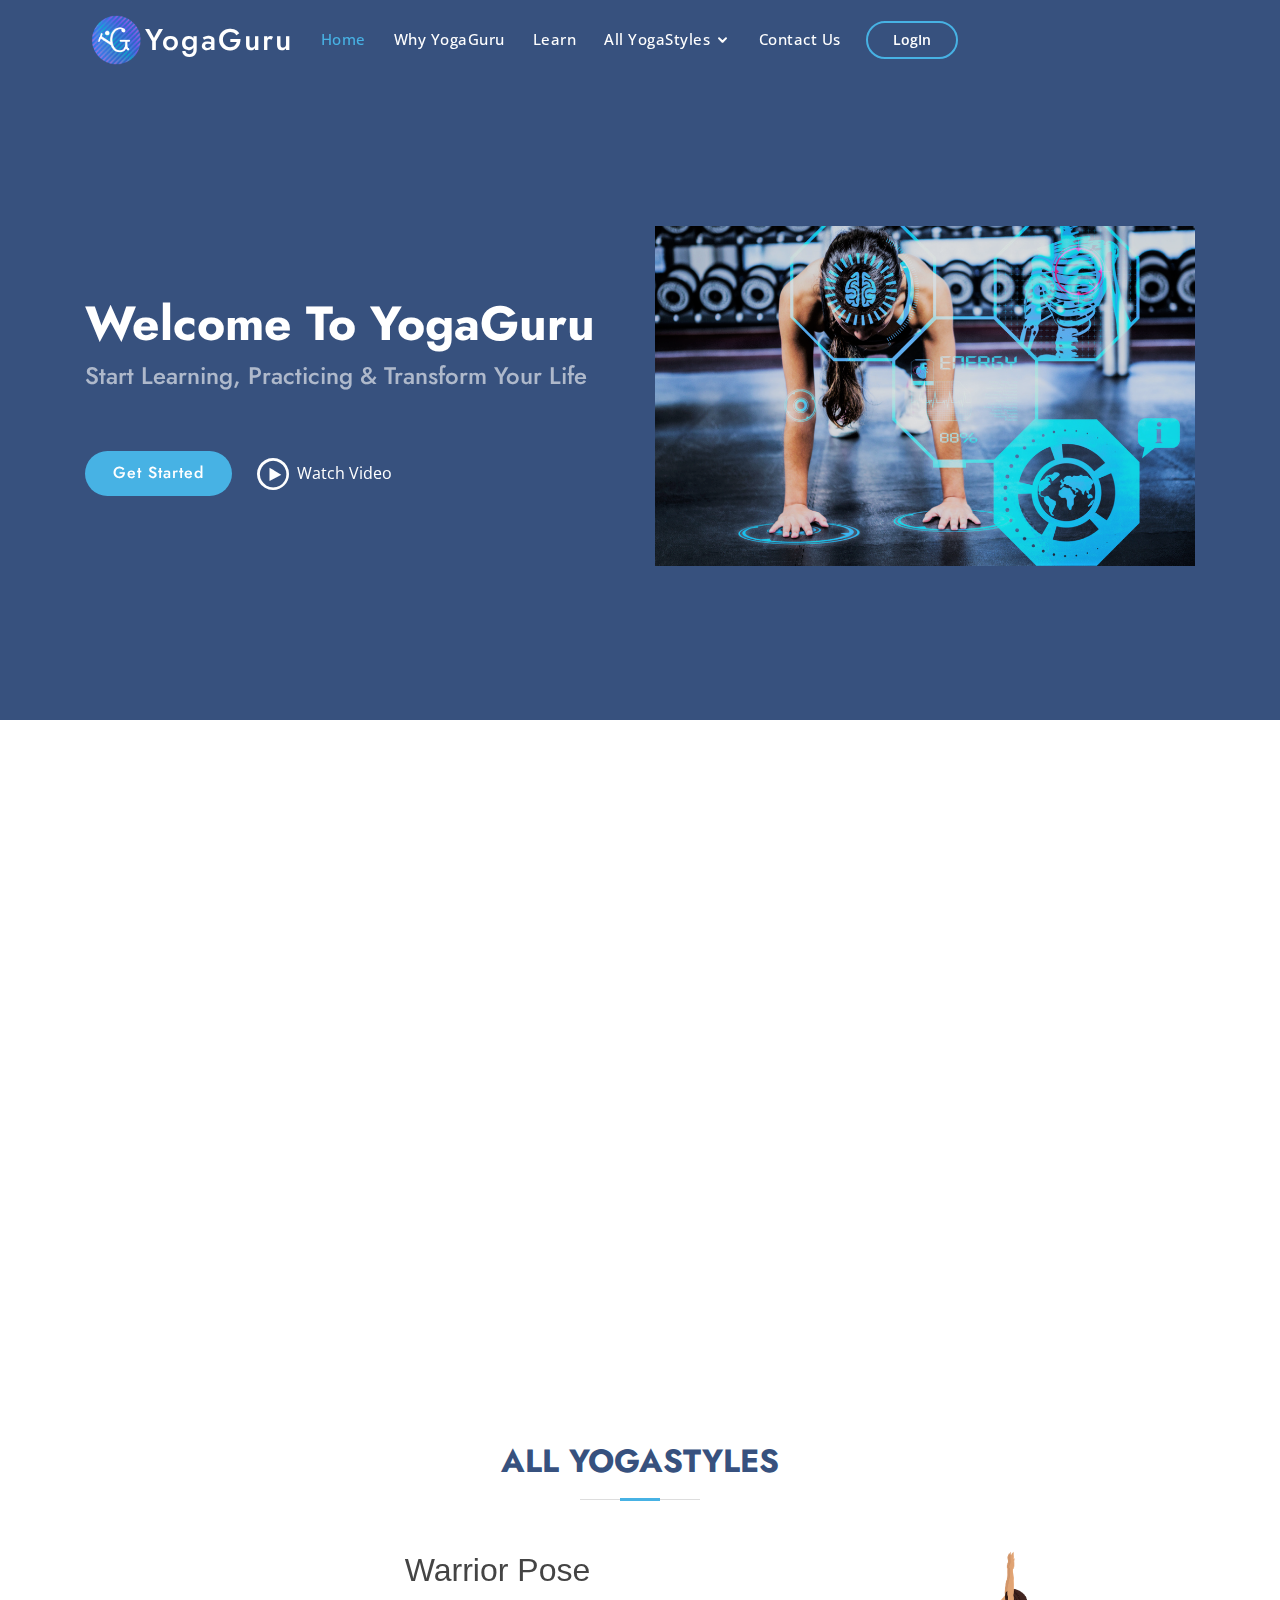
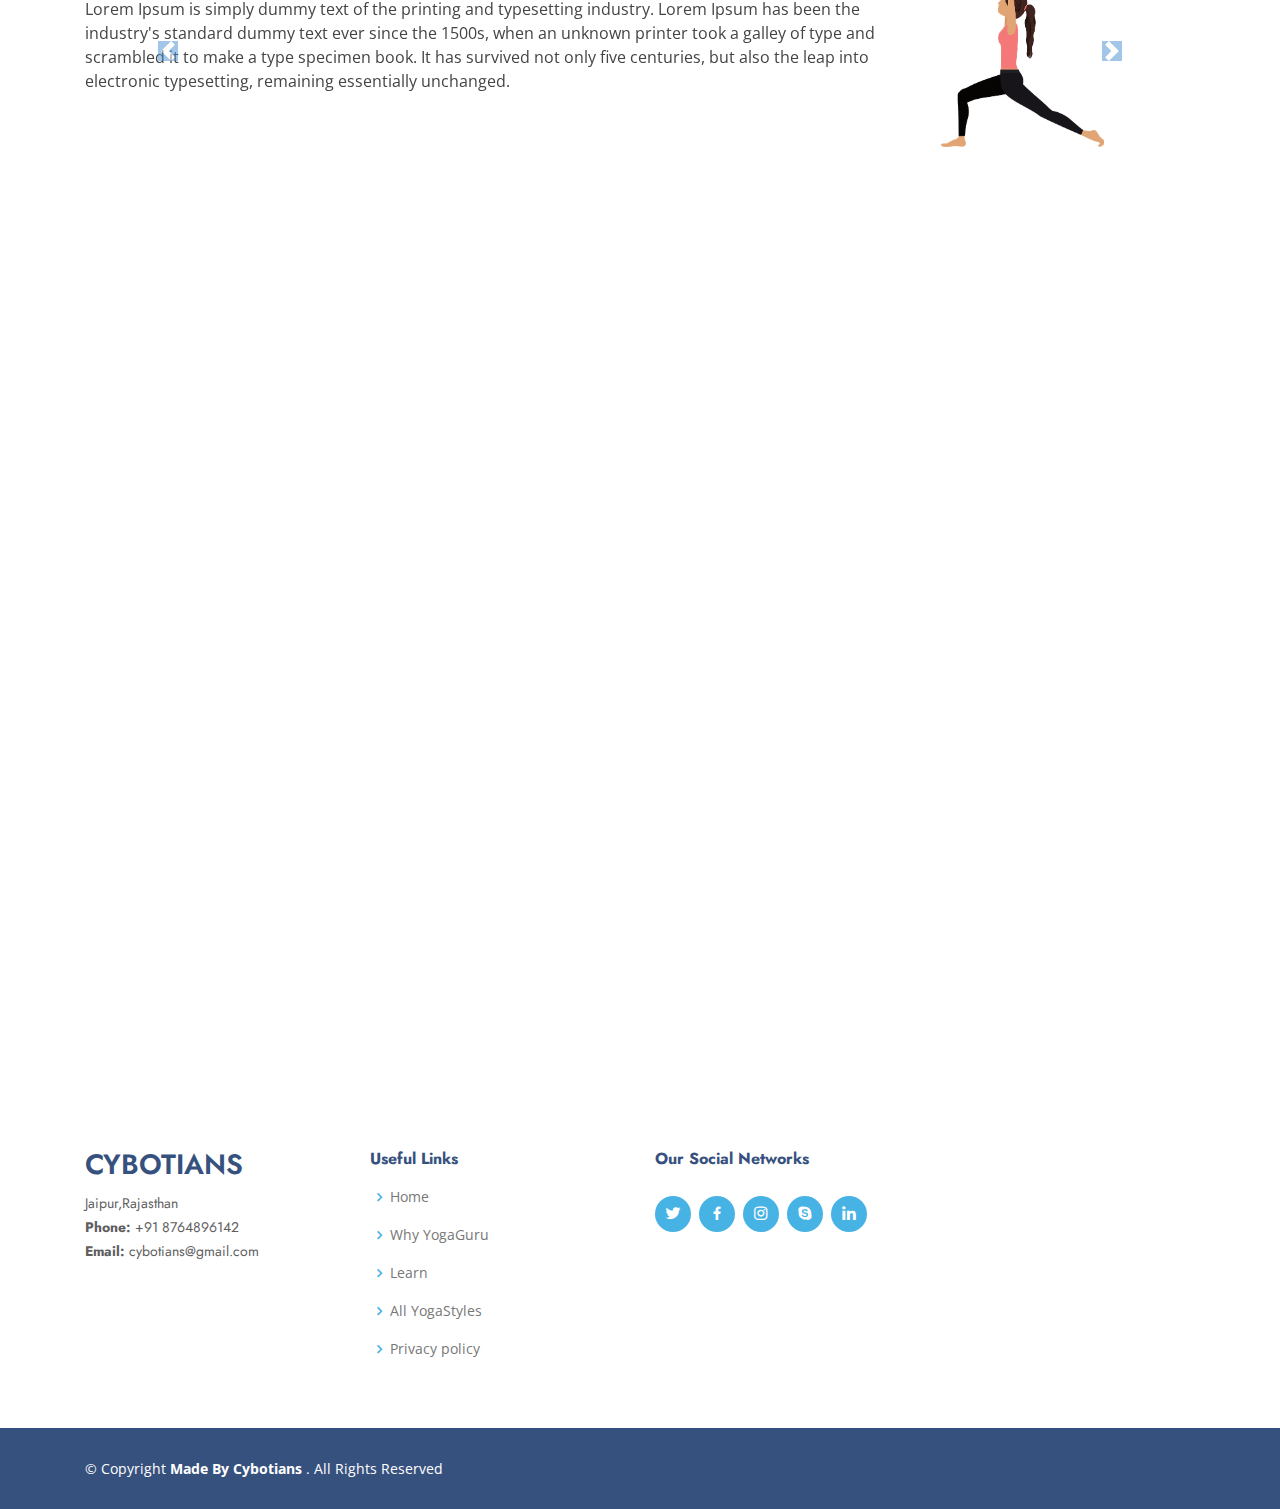
<file: index.html>
<!DOCTYPE html>
<html lang="en">

<head>
  <meta charset="utf-8">
  <meta content="width=device-width, initial-scale=1.0" name="viewport">

  <title>YogaGuru</title>
  <meta content="" name="description">
  <meta content="" name="keywords">

  <!-- Favicons -->
  <link href="assets/img/lg5.png" rel="icon">
  <link href="assets/img/lg5.png" rel="apple-touch-icon" height="90px">

  <!-- Google Fonts -->
  <link href="https://fonts.googleapis.com/css?family=Open+Sans:300,300i,400,400i,600,600i,700,700i|Jost:300,300i,400,400i,500,500i,600,600i,700,700i|Poppins:300,300i,400,400i,500,500i,600,600i,700,700i" rel="stylesheet">

  <!-- Vendor CSS Files -->
  <link rel="stylesheet" href="https://stackpath.bootstrapcdn.com/bootstrap/4.4.1/css/bootstrap.min.css" integrity="sha384-Vkoo8x4CGsO3+Hhxv8T/Q5PaXtkKtu6ug5TOeNV6gBiFeWPGFN9MuhOf23Q9Ifjh" crossorigin="anonymous">
  <link href="assets/vendor/icofont/icofont.min.css" rel="stylesheet">
  <link href="assets/vendor/boxicons/css/boxicons.min.css" rel="stylesheet">
  <link href="assets/vendor/remixicon/remixicon.css" rel="stylesheet">
  <link href="assets/vendor/venobox/venobox.css" rel="stylesheet">
  <link href="assets/vendor/owl.carousel/assets/owl.carousel.min.css" rel="stylesheet">
  <link href="assets/vendor/aos/aos.css" rel="stylesheet">

  <!-- Template Main CSS File -->
  <link href="assets/css/style.css" rel="stylesheet">

  
</head>

<body>

  <!-- ======= Header ======= -->
  <header id="header" class="fixed-top ">
    <div class="container d-flex align-items-center">
      <a href="index.html" class="logo img "><img src="assets/img/lg5.png" alt="" class="img-fluid" ></a>

      <h1 class="logo img "><a href="index.html">YogaGuru</a></h1>
      <!-- Uncomment below if you prefer to use an image logo -->
      
      <nav class="nav-menu d-none d-lg-block">
        <ul>
          <li class="active"><a href="index.html">Home</a></li>
          <li><a href="#about">Why YogaGuru</a></li>
          <li><a href="Learn.html">Learn</a></li>
          
          
          <li class="drop-down"><a href="">All YogaStyles</a>
            <ul>
              
              
              <li><a href="#tab-1">Mountain Pose</a></li>
              <li><a href="#tab-2">Prayer Pose</a></li>
              <li><a href="#tab-3">Downward Dog</a></li>
              <li><a href="#tab-4">Warrior Pose</a></li>
              <li><a href="#tab-5">Tree Pose</a></li>   
              
            </ul>
          </li>
          <li><a href="#contact">Contact Us</a></li>

        </ul>
      </nav><!-- .nav-menu -->

      
      <a href="#about" class="get-started-btn scrollto">LogIn</a>
      

    </div>
  </header><!-- End Header -->
  
  <!-- ======= Hero Section ======= -->
  <section id="hero" class="d-flex align-items-center">

    <div class="container">
      <div class="row">
        <div class="col-lg-6 d-flex flex-column justify-content-center pt-4 pt-lg-0 order-2 order-lg-1" data-aos="fade-up" data-aos-delay="200">
          <h1>Welcome To YogaGuru </h1>
          <h2>Start Learning, Practicing & Transform Your Life</h2>
          <div class="d-lg-flex">
            <a href="#about" class="btn-get-started scrollto">Get Started</a>
            <a href="https://www.youtube.com/watch?v=jDDaplaOz7Q" class="venobox btn-watch-video" data-vbtype="video" data-autoplay="true"> Watch Video <i class="icofont-play-alt-2"></i></a>
          </div>
        </div>
        <div class="col-lg-6 order-1 order-lg-2 hero-img" data-aos="zoom-in" data-aos-delay="200">
          <img src="assets/img/image1.png" class="img-fluid animated" alt="">
        </div>
      </div>
    </div>
<!--Edit client Section-->
  </section><!-- End Hero -->

  <main id="main">

    <!-- ======= Cliens Section ======= -->
    

    <!-- ======= About Us Section ======= -->
    <section id="about" class="about">
      <div class="container" data-aos="fade-up">

        <div class="section-title">
          <h2>Why YogaGuru</h2>
        </div>
        <!-- ======= Services Section ======= -->
    <section id="services" class="services section-bg">
      <div class="container" data-aos="fade-up">

        

        <div class="row">
          <div class="col-xl-3 col-md-6 d-flex align-items-stretch" data-aos="zoom-in" data-aos-delay="100">
            <div class="icon-box">
              <div class="icon"><i class="bx bxl-dribbble"></i></div>
              <h4><a href="">Both Fitness & Fun at your home</a></h4>
              <p>Learn yoga with power of AI for free at your own place </p>
            </div>
          </div>

          <div class="col-xl-3 col-md-6 d-flex align-items-stretch mt-4 mt-md-0" data-aos="zoom-in" data-aos-delay="200">
            <div class="icon-box">
              <div class="icon"><i class="bx bx-file"></i></div>
              <h4><a href="">Data Privacy</a></h4>
              <p>We don’t store your video on servers so your data will be safe & secure. 
              </p>
              
            </div>
          </div>

          <div class="col-xl-3 col-md-6 d-flex align-items-stretch mt-4 mt-xl-0" data-aos="zoom-in" data-aos-delay="300">
            <div class="icon-box">
              <div class="icon"><i class="bx bx-tachometer"></i></div>
              <h4><a href="">Easy to Use</a></h4>
              <p>A good platform to learn and practice yoga at any stage.It feels like you have your own personal yoga guru.</p>
            </div>
          </div>

          <div class="col-xl-3 col-md-6 d-flex align-items-stretch mt-4 mt-xl-0" data-aos="zoom-in" data-aos-delay="400">
            <div class="icon-box">
              <div class="icon"><i class="bx bx-layer"></i></div>
              <h4><a href="">AI Model update regularly</a></h4>
              <p></p>
            </div>
          </div>

        </div>

      </div>
    </section><!-- End Services Section -->

       

      </div>
    </section>
    <!-- End About Us Section -->
     <!-- All yoga style action Section -->
    <section id="departments" class="departments">
      <div class="container">

        <div class="section-title">
          <h2> All YogaStyles</h2>
          
        </div>
        <div id="carouselExampleCaptions" class="carousel slide" data-ride="carousel">
          <ol class="carousel-indicators">
            <li data-target="#carouselExampleCaptions" data-slide-to="0" class="active"></li>
            <li data-target="#carouselExampleCaptions" data-slide-to="1"></li>
            <li data-target="#carouselExampleCaptions" data-slide-to="2"></li>
          </ol>
          <div class="carousel-inner">
            <div class="carousel-item active">
              <div class="row">
                <div class="col-lg-9 col-md-6 col-sm-12 col-xs-12">
                  <h2 style="font-family: 'Franklin Gothic Medium', 'Arial Narrow', Arial, sans-serif; text-align: center;"> Warrior Pose </h2>
                  <p>Lorem Ipsum is simply dummy text of the printing and typesetting industry. 
                    Lorem Ipsum has been the industry's standard dummy text ever since the 1500s, 
                    when an unknown printer took a galley of type and scrambled it to make a type specimen book. 
                    It has survived not only five centuries, but also the leap into electronic typesetting, 
                    remaining essentially unchanged.</p>
                </div>
                <div class="col-lg-3 col-md-6 col-sm-12 col-xs-12">
                  <img src="assets/img/YogaStyles/warriorpose.png" class="d-block w-20" alt="..."height="200px">
                </div>
              </div>
            </div>
            <div class="carousel-item">
              <div class="row">
                <div class="col-lg-9 col-md-6 col-sm-12 col-xs-12">
                  <h2 style="font-family: 'Franklin Gothic Medium', 'Arial Narrow', Arial, sans-serif; text-align: center;"> Mountain Pose </h2>
                  <p>Lorem Ipsum is simply dummy text of the printing and typesetting industry. 
                    Lorem Ipsum has been the industry's standard dummy text ever since the 1500s, 
                    when an unknown printer took a galley of type and scrambled it to make a type specimen book. 
                    It has survived not only five centuries, but also the leap into electronic typesetting, 
                    remaining essentially unchanged.</p>
                </div>
                <div class="col-lg-3 col-md-6 col-sm-12 col-xs-12">
                  <img src="assets/img/YogaStyles/mountainpose.png" class="d-block w-20" alt="..."height="200px">
                </div>
              </div>
            </div>
            <div class="carousel-item">
              <div class="row">
                <div class="col-lg-9 col-md-6 col-sm-12 col-xs-12">
                  <h2 style="font-family: 'Franklin Gothic Medium', 'Arial Narrow', Arial, sans-serif; text-align: center;"> Prayer Pose </h2>
              
                  <p>Lorem Ipsum is simply dummy text of the printing and typesetting industry. 
                    Lorem Ipsum has been the industry's standard dummy text ever since the 1500s, 
                    when an unknown printer took a galley of type and scrambled it to make a type specimen book. 
                    It has survived not only five centuries, but also the leap into electronic typesetting, 
                    remaining essentially unchanged.</p>
                </div>
                <div class="col-lg-3 col-md-6 col-sm-12 col-xs-12">
                  <img src="assets/img/YogaStyles/prayerpose1.png" class="d-block w-20" alt="..."height="200px">
                </div>
              </div>
            </div>
            <div class="carousel-item">
              <div class="row">
                <div class="col-lg-9 col-md-6 col-sm-12 col-xs-12">
                  <h2 style="font-family: 'Franklin Gothic Medium', 'Arial Narrow', Arial, sans-serif; text-align: center;"> Downward Dog Pose </h2>
                  <p>Lorem Ipsum is simply dummy text of the printing and typesetting industry. 
                    Lorem Ipsum has been the industry's standard dummy text ever since the 1500s, 
                    when an unknown printer took a galley of type and scrambled it to make a type specimen book. 
                    It has survived not only five centuries, but also the leap into electronic typesetting, 
                    remaining essentially unchanged.</p>
                </div>
                <div class="col-lg-3 col-md-6 col-sm-12 col-xs-12">
                  <img src="assets/img/YogaStyles/downwarddogpose.png" class="d-block w-15" alt="..."height="200px">
                </div>
              </div>
              
            </div>
            <div class="carousel-item">
              <div class="row">
                <div class="col-lg-9 col-md-6 col-sm-12 col-xs-12">
                  <h2 style="font-family: 'Franklin Gothic Medium', 'Arial Narrow', Arial, sans-serif; text-align: center;"> Tree Pose </h2>
                  <p>Lorem Ipsum is simply dummy text of the printing and typesetting industry. 
                    Lorem Ipsum has been the industry's standard dummy text ever since the 1500s, 
                    when an unknown printer took a galley of type and scrambled it to make a type specimen book. 
                    It has survived not only five centuries, but also the leap into electronic typesetting, 
                    remaining essentially unchanged.</p>
                </div>
                <div class="col-lg-3 col-md-6 col-sm-12 col-xs-12">
                  <img src="assets/img/YogaStyles/treepose.png" class="d-block w-20" alt="..."height="200px">
                </div>
              </div>
            </div>
          </div>
          <a class="carousel-control-prev" href="#carouselExampleCaptions" role="button" data-slide="prev">
            <span class="carousel-control-prev-icon" aria-hidden="true" style="background-color: rgb(68, 141, 209);"></span>
            <span class="sr-only">Previous</span>
          </a>
          <a class="carousel-control-next" href="#carouselExampleCaptions" role="button" data-slide="next">
            <span class="carousel-control-next-icon" aria-hidden="true" style="padding: 2%; background-color: rgb(68, 141, 209);"></span>
            <span class="sr-only">Next</span>
          </a>
        </div>
        

      </div>
    </section>
    

    <!-- ======= Why Us Section ======= -->
    

    

    

    <!-- ======= Contact Section ======= -->
    <section id="contact" class="contact">
      <div class="container" data-aos="fade-up">

        <div class="section-title">
          <h2>Contact Us</h2>
          <p>Magnam dolores commodi suscipit. Necessitatibus eius consequatur ex aliquid fuga eum quidem. Sit sint consectetur velit. Quisquam quos quisquam cupiditate. Et nemo qui impedit suscipit alias ea. Quia fugiat sit in iste officiis commodi quidem hic quas.</p>
        </div>

        <div class="row">

          <div class="col-lg-5 d-flex align-items-stretch">
            <div class="info">
              <div class="address">
                <i class="icofont-google-map"></i>
                <h4>Location:</h4>
                <p>Jaipur,Rajasthan</p>
              </div>

              <div class="email">
                <i class="icofont-envelope"></i>
                <h4>Email:</h4>
                <p>cybotians@gmail.com</p>
              </div>

              <div class="phone">
                <i class="icofont-phone"></i>
                <h4>Call:</h4>
                <p>+91 8527120180</p>
              </div>

              
            </div>

          </div>

          <div class="col-lg-7 mt-5 mt-lg-0 d-flex align-items-stretch">
            <form action="forms/contact.php" method="post" role="form" class="php-email-form">
              <div class="form-row">
                <div class="form-group col-md-6">
                  <label for="name">Your Name</label>
                  <input type="text" name="name" class="form-control" id="name" data-rule="minlen:4" data-msg="Please enter at least 4 chars" />
                  <div class="validate"></div>
                </div>
                <div class="form-group col-md-6">
                  <label for="name">Your Email</label>
                  <input type="email" class="form-control" name="email" id="email" data-rule="email" data-msg="Please enter a valid email" />
                  <div class="validate"></div>
                </div>
              </div>
              <div class="form-group">
                <label for="name">Subject</label>
                <input type="text" class="form-control" name="subject" id="subject" data-rule="minlen:4" data-msg="Please enter at least 8 chars of subject" />
                <div class="validate"></div>
              </div>
              <div class="form-group">
                <label for="name">Message</label>
                <textarea class="form-control" name="message" rows="10" data-rule="required" data-msg="Please write something for us"></textarea>
                <div class="validate"></div>
              </div>
              <div class="mb-3">
                <div class="loading">Loading</div>
                <div class="error-message"></div>
                <div class="sent-message">Your message has been sent. Thank you!</div>
              </div>
              <div class="text-center"><button type="submit">Send Message</button></div>
            </form>
          </div>

        </div>

      </div>
    </section><!-- End Contact Section -->

  </main><!-- End #main -->

  <!-- ======= Footer ======= -->
  <footer id="footer">

    

    <div class="footer-top">
      <div class="container">
        <div class="row">

          <div class="col-lg-3 col-md-6 footer-contact">
            <h3>Cybotians</h3>
            <p>
              Jaipur,Rajasthan <br>
              
               
              <strong>Phone:</strong> +91 8764896142 <br>
              <strong>Email:</strong> cybotians@gmail.com <br>
            </p>
          </div>

          <div class="col-lg-3 col-md-6 footer-links">
            <h4>Useful Links</h4>
            <ul>
              <li><i class="bx bx-chevron-right"></i> <a href="#">Home</a></li>
              <li><i class="bx bx-chevron-right"></i> <a href="#">Why YogaGuru</a></li>
              <li><i class="bx bx-chevron-right"></i> <a href="#">Learn</a></li>
              <li><i class="bx bx-chevron-right"></i> <a href="#">All YogaStyles</a></li>
              <li><i class="bx bx-chevron-right"></i> <a href="#">Privacy policy</a></li>
            </ul>
          </div>

          

          <div class="col-lg-3 col-md-6 footer-links">
            <h4>Our Social Networks</h4>
            
            <div class="social-links mt-3">
              <a href="#" class="twitter"><i class="bx bxl-twitter"></i></a>
              <a href="#" class="facebook"><i class="bx bxl-facebook"></i></a>
              <a href="#" class="instagram"><i class="bx bxl-instagram"></i></a>
              <a href="#" class="google-plus"><i class="bx bxl-skype"></i></a>
              <a href="#" class="linkedin"><i class="bx bxl-linkedin"></i></a>
            </div>
          </div>

        </div>
      </div>
    </div>

    <div class="container footer-bottom clearfix">
      <div class="copyright">
        &copy; Copyright <strong><span>Made By Cybotians </span></strong>. All Rights Reserved
      </div>
    </div>
  </footer><!-- End Footer -->

  <a href="#" class="back-to-top"><i class="ri-arrow-up-line"></i></a>
  <div id="preloader"></div>

  <!-- Vendor JS Files -->
  <script src="assets/vendor/jquery/jquery.min.js"></script>
  <script src="assets/vendor/bootstrap/js/bootstrap.bundle.min.js"></script>
  <script src="assets/vendor/jquery.easing/jquery.easing.min.js"></script>
  <script src="assets/vendor/waypoints/jquery.waypoints.min.js"></script>
  <script src="assets/vendor/isotope-layout/isotope.pkgd.min.js"></script>
  <script src="assets/vendor/venobox/venobox.min.js"></script>
  <script src="assets/vendor/owl.carousel/owl.carousel.min.js"></script>
  <script src="assets/vendor/aos/aos.js"></script>
  <!-- <script src="https://cdnjs.cloudflare.com/ajax/libs/waypoints/4.0.1/jquery.waypoints.js" integrity="sha512-ZKNVEa7gi0Dz4Rq9jXcySgcPiK+5f01CqW+ZoKLLKr9VMXuCsw3RjWiv8ZpIOa0hxO79np7Ec8DDWALM0bDOaQ==" crossorigin="anonymous" referrerpolicy="no-referrer"></script>
  <script src="https://code.jquery.com/jquery.min.js" integrity="sha384-J6qa4849blE2+poT4WnyKhv5vZF5SrPo0iEjwBvKU7imGFAV0wwj1yYfoRSJoZ+n" crossorigin="anonymous"></script>
  <script src="https://cdn.jsdelivr.net/npm/popper.js@1.16.0/dist/umd/popper.min.js" integrity="sha384-Q6E9RHvbIyZFJoft+2mJbHaEWldlvI9IOYy5n3zV9zzTtmI3UksdQRVvoxMfooAo" crossorigin="anonymous"></script>
  <script src="https://stackpath.bootstrapcdn.com/bootstrap/4.4.1/js/bootstrap.min.js" integrity="sha384-wfSDF2E50Y2D1uUdj0O3uMBJnjuUD4Ih7YwaYd1iqfktj0Uod8GCExl3Og8ifwB6" crossorigin="anonymous"></script> -->

  <!-- Template Main JS File -->
  <script src="assets/js/main.js"></script>

</body>

</html>
</file>
<file: assets/vendor/venobox/venobox.css>
/* ------ venobox.css --------*/
.vbox-overlay *, .vbox-overlay *:before, .vbox-overlay *:after{
    -webkit-backface-visibility: hidden;
    -webkit-box-sizing:border-box;
    -moz-box-sizing:border-box;
    box-sizing:border-box;
}
.vbox-overlay * { 
    -webkit-backface-visibility: visible;
    backface-visibility: visible;
}
.vbox-overlay{
    display: -webkit-flex;
    display: flex;
    -webkit-flex-direction: column;
    flex-direction: column;
    -webkit-justify-content: center;
    justify-content: center;
    -webkit-align-items: center;
    align-items: center;
    position: fixed;
    left: 0;
    top: 0;
    bottom: 0;
    right: 0;
    z-index: 999999;
}

/* ----- navigation ----- */
.vbox-title{
    width: 100%;
    height: 40px;
    float: left;
    text-align: center;
    line-height: 28px;
    font-size: 12px;
    padding: 6px 50px;
    overflow: hidden;
    position: fixed;
    display: none;
    left: 0;
    z-index: 89;
}
.vbox-close{
    cursor: pointer;
    position: fixed;
    top: -1px;
    right: 0;
    width: 50px;
    height: 40px;
    padding: 6px;
    display: block;
    background-position:10px center;
    overflow: hidden;
    font-size: 24px;
    line-height: 1;
    text-align: center;
    z-index: 99;
}
.vbox-left{
    cursor: pointer;
    position: fixed;
    left: 0;
    height: 40px;
    overflow: hidden;
    line-height: 28px;
    font-size: 12px;
    z-index: 99;
    display: flex;
    align-items:center;
}
.vbox-num{
    display: inline-block;
    margin: 6px 0 6px 15px;
}
/* ----- Social share ----- */
.vbox-share{
    line-height: 28px;
    font-size: 12px;
    overflow: hidden;
    position: fixed;
    left: 0;
    z-index: 98;
    display: flex;
    align-items:center;
    justify-content: center;
    width: 100%;
    text-align: center;
}
.vbox-share svg{
    max-height: 28px;
    width: 28px;
    z-index: 10;
    margin-left: 12px;
    margin-top: 6px;
    margin-bottom: 6px;
    vertical-align: middle;
}


/* ----- navigation ARROWS ----- */
.vbox-next, .vbox-prev{
    position: fixed;
    top: 50%;
    margin-top: -15px;
    overflow: hidden;
    cursor: pointer;
    display: block;
    width: 45px;
    height: 45px;
    z-index: 99;
}
.vbox-next span, .vbox-prev span{
    position: relative;
    width: 20px;
    height: 20px;
    border: 2px solid transparent;
    border-top-color: #B6B6B6;
    border-right-color: #B6B6B6;
    text-indent: -100px;
    position: absolute;
    top: 8px;
    display: block;
}
.vbox-prev{
    left: 15px;
}
.vbox-next{
    right: 15px;
}
.vbox-prev span{
    left: 10px;
    -ms-transform: rotate(-135deg);
    -webkit-transform: rotate(-135deg);
    transform: rotate(-135deg);
}
.vbox-next span{
    -ms-transform: rotate(45deg);
    -webkit-transform: rotate(45deg);
    transform: rotate(45deg);
    right: 10px;
}
/* ------- inline window ------ */
.vbox-inline{
    width: 420px;
    height: 315px;
    height: 70vh;
    padding: 10px;
    background: #fff;
    margin: 0 auto;
    overflow: auto;
    text-align: left;
}
/* ------- Video & iFrames window ------ */
.venoframe{
    max-width: 100%;
    width: 100%;
    border: none;
    width: 100%;
    height: 260px;
    height: 70vh;
}
.venoframe.vbvid{
    height: 260px;
}
@media (min-width: 768px) {
    .venoframe, .vbox-inline{
        width: 90%;
        height: 360px;
        height: 70vh;
    }
    .venoframe.vbvid{
        width: 640px;
        height: 360px;
    }
}
@media (min-width: 992px) {
    .venoframe, .vbox-inline{
        max-width: 1200px;
        width: 80%;
        height: 540px;
        height: 70vh;
    }
    .venoframe.vbvid{
        width: 960px;
        height: 540px;
    }
}
/* 
Please do NOT edit this part! 
or at least read this note: http://i.imgur.com/7C0ws9e.gif
*/
.vbox-open{
    overflow: hidden;
}
.vbox-container{
    position: absolute;
    left: 0;
    right: 0;
    top: 0;
    bottom: 0;
    overflow-x: hidden;
    overflow-y: scroll;
    overflow-scrolling: touch;
    -webkit-overflow-scrolling: touch;
    z-index: 20;
    max-height: 100%;

}

.vbox-content{
    text-align: center;
    float: left;
    width: 100%;
    position: relative;
    overflow: hidden;
    padding: 20px 4%;
}
.vbox-container img{
    max-width: 100%;
    height: auto;
}
.vbox-figlio{
    box-shadow: 0 0 12px rgba(0,0,0,0.19), 0 6px 6px rgba(0,0,0,0.23);
    max-width: 100%;
    text-align: initial;
}
img.vbox-figlio{
    -webkit-user-select: none;
-khtml-user-select: none;
-moz-user-select: none;
-o-user-select: none;
user-select: none;
}
.vbox-content.swipe-left{
    margin-left: -200px !important;
}
.vbox-content.swipe-right{
    margin-left: 200px !important;
}
.vbox-animated{
    webkit-transition: margin 300ms ease-out;
    transition: margin 300ms ease-out;
}

/* ---------- preloader ----------
 * SPINKIT 
 * http://tobiasahlin.com/spinkit/
-------------------------------- */
.sk-double-bounce,.sk-rotating-plane{width:40px;height:40px;margin:40px auto}.sk-rotating-plane{background-color:#333;-webkit-animation:sk-rotatePlane 1.2s infinite ease-in-out;animation:sk-rotatePlane 1.2s infinite ease-in-out}@-webkit-keyframes sk-rotatePlane{0%{-webkit-transform:perspective(120px) rotateX(0) rotateY(0);transform:perspective(120px) rotateX(0) rotateY(0)}50%{-webkit-transform:perspective(120px) rotateX(-180.1deg) rotateY(0);transform:perspective(120px) rotateX(-180.1deg) rotateY(0)}100%{-webkit-transform:perspective(120px) rotateX(-180deg) rotateY(-179.9deg);transform:perspective(120px) rotateX(-180deg) rotateY(-179.9deg)}}@keyframes sk-rotatePlane{0%{-webkit-transform:perspective(120px) rotateX(0) rotateY(0);transform:perspective(120px) rotateX(0) rotateY(0)}50%{-webkit-transform:perspective(120px) rotateX(-180.1deg) rotateY(0);transform:perspective(120px) rotateX(-180.1deg) rotateY(0)}100%{-webkit-transform:perspective(120px) rotateX(-180deg) rotateY(-179.9deg);transform:perspective(120px) rotateX(-180deg) rotateY(-179.9deg)}}.sk-double-bounce{position:relative}.sk-double-bounce .sk-child{width:100%;height:100%;border-radius:50%;background-color:#333;opacity:.6;position:absolute;top:0;left:0;-webkit-animation:sk-doubleBounce 2s infinite ease-in-out;animation:sk-doubleBounce 2s infinite ease-in-out}.sk-chasing-dots .sk-child,.sk-spinner-pulse,.sk-three-bounce .sk-child{background-color:#333;border-radius:100%}.sk-double-bounce .sk-double-bounce2{-webkit-animation-delay:-1s;animation-delay:-1s}@-webkit-keyframes sk-doubleBounce{0%,100%{-webkit-transform:scale(0);transform:scale(0)}50%{-webkit-transform:scale(1);transform:scale(1)}}@keyframes sk-doubleBounce{0%,100%{-webkit-transform:scale(0);transform:scale(0)}50%{-webkit-transform:scale(1);transform:scale(1)}}.sk-wave{margin:40px auto;width:50px;height:40px;text-align:center;font-size:10px}.sk-wave .sk-rect{background-color:#333;height:100%;width:6px;display:inline-block;-webkit-animation:sk-waveStretchDelay 1.2s infinite ease-in-out;animation:sk-waveStretchDelay 1.2s infinite ease-in-out}.sk-wave .sk-rect1{-webkit-animation-delay:-1.2s;animation-delay:-1.2s}.sk-wave .sk-rect2{-webkit-animation-delay:-1.1s;animation-delay:-1.1s}.sk-wave .sk-rect3{-webkit-animation-delay:-1s;animation-delay:-1s}.sk-wave .sk-rect4{-webkit-animation-delay:-.9s;animation-delay:-.9s}.sk-wave .sk-rect5{-webkit-animation-delay:-.8s;animation-delay:-.8s}@-webkit-keyframes sk-waveStretchDelay{0%,100%,40%{-webkit-transform:scaleY(.4);transform:scaleY(.4)}20%{-webkit-transform:scaleY(1);transform:scaleY(1)}}@keyframes sk-waveStretchDelay{0%,100%,40%{-webkit-transform:scaleY(.4);transform:scaleY(.4)}20%{-webkit-transform:scaleY(1);transform:scaleY(1)}}.sk-wandering-cubes{margin:40px auto;width:40px;height:40px;position:relative}.sk-wandering-cubes .sk-cube{background-color:#333;width:10px;height:10px;position:absolute;top:0;left:0;-webkit-animation:sk-wanderingCube 1.8s ease-in-out -1.8s infinite both;animation:sk-wanderingCube 1.8s ease-in-out -1.8s infinite both}.sk-chasing-dots,.sk-spinner-pulse{width:40px;height:40px;margin:40px auto}.sk-wandering-cubes .sk-cube2{-webkit-animation-delay:-.9s;animation-delay:-.9s}@-webkit-keyframes sk-wanderingCube{0%{-webkit-transform:rotate(0);transform:rotate(0)}25%{-webkit-transform:translateX(30px) rotate(-90deg) scale(.5);transform:translateX(30px) rotate(-90deg) scale(.5)}50%{-webkit-transform:translateX(30px) translateY(30px) rotate(-179deg);transform:translateX(30px) translateY(30px) rotate(-179deg)}50.1%{-webkit-transform:translateX(30px) translateY(30px) rotate(-180deg);transform:translateX(30px) translateY(30px) rotate(-180deg)}75%{-webkit-transform:translateX(0) translateY(30px) rotate(-270deg) scale(.5);transform:translateX(0) translateY(30px) rotate(-270deg) scale(.5)}100%{-webkit-transform:rotate(-360deg);transform:rotate(-360deg)}}@keyframes sk-wanderingCube{0%{-webkit-transform:rotate(0);transform:rotate(0)}25%{-webkit-transform:translateX(30px) rotate(-90deg) scale(.5);transform:translateX(30px) rotate(-90deg) scale(.5)}50%{-webkit-transform:translateX(30px) translateY(30px) rotate(-179deg);transform:translateX(30px) translateY(30px) rotate(-179deg)}50.1%{-webkit-transform:translateX(30px) translateY(30px) rotate(-180deg);transform:translateX(30px) translateY(30px) rotate(-180deg)}75%{-webkit-transform:translateX(0) translateY(30px) rotate(-270deg) scale(.5);transform:translateX(0) translateY(30px) rotate(-270deg) scale(.5)}100%{-webkit-transform:rotate(-360deg);transform:rotate(-360deg)}}.sk-spinner-pulse{-webkit-animation:sk-pulseScaleOut 1s infinite ease-in-out;animation:sk-pulseScaleOut 1s infinite ease-in-out}@-webkit-keyframes sk-pulseScaleOut{0%{-webkit-transform:scale(0);transform:scale(0)}100%{-webkit-transform:scale(1);transform:scale(1);opacity:0}}@keyframes sk-pulseScaleOut{0%{-webkit-transform:scale(0);transform:scale(0)}100%{-webkit-transform:scale(1);transform:scale(1);opacity:0}}.sk-chasing-dots{position:relative;text-align:center;-webkit-animation:sk-chasingDotsRotate 2s infinite linear;animation:sk-chasingDotsRotate 2s infinite linear}.sk-chasing-dots .sk-child{width:60%;height:60%;display:inline-block;position:absolute;top:0;-webkit-animation:sk-chasingDotsBounce 2s infinite ease-in-out;animation:sk-chasingDotsBounce 2s infinite ease-in-out}.sk-chasing-dots .sk-dot2{top:auto;bottom:0;-webkit-animation-delay:-1s;animation-delay:-1s}@-webkit-keyframes sk-chasingDotsRotate{100%{-webkit-transform:rotate(360deg);transform:rotate(360deg)}}@keyframes sk-chasingDotsRotate{100%{-webkit-transform:rotate(360deg);transform:rotate(360deg)}}@-webkit-keyframes sk-chasingDotsBounce{0%,100%{-webkit-transform:scale(0);transform:scale(0)}50%{-webkit-transform:scale(1);transform:scale(1)}}@keyframes sk-chasingDotsBounce{0%,100%{-webkit-transform:scale(0);transform:scale(0)}50%{-webkit-transform:scale(1);transform:scale(1)}}.sk-three-bounce{margin:40px auto;width:80px;text-align:center}.sk-three-bounce .sk-child{width:20px;height:20px;display:inline-block;-webkit-animation:sk-three-bounce 1.4s ease-in-out 0s infinite both;animation:sk-three-bounce 1.4s ease-in-out 0s infinite both}.sk-circle .sk-child:before,.sk-fading-circle .sk-circle:before{display:block;border-radius:100%;content:'';background-color:#333}.sk-three-bounce .sk-bounce1{-webkit-animation-delay:-.32s;animation-delay:-.32s}.sk-three-bounce .sk-bounce2{-webkit-animation-delay:-.16s;animation-delay:-.16s}@-webkit-keyframes sk-three-bounce{0%,100%,80%{-webkit-transform:scale(0);transform:scale(0)}40%{-webkit-transform:scale(1);transform:scale(1)}}@keyframes sk-three-bounce{0%,100%,80%{-webkit-transform:scale(0);transform:scale(0)}40%{-webkit-transform:scale(1);transform:scale(1)}}.sk-circle{margin:40px auto;width:40px;height:40px;position:relative}.sk-circle .sk-child{width:100%;height:100%;position:absolute;left:0;top:0}.sk-circle .sk-child:before{margin:0 auto;width:15%;height:15%;-webkit-animation:sk-circleBounceDelay 1.2s infinite ease-in-out both;animation:sk-circleBounceDelay 1.2s infinite ease-in-out both}.sk-circle .sk-circle2{-webkit-transform:rotate(30deg);-ms-transform:rotate(30deg);transform:rotate(30deg)}.sk-circle .sk-circle3{-webkit-transform:rotate(60deg);-ms-transform:rotate(60deg);transform:rotate(60deg)}.sk-circle .sk-circle4{-webkit-transform:rotate(90deg);-ms-transform:rotate(90deg);transform:rotate(90deg)}.sk-circle .sk-circle5{-webkit-transform:rotate(120deg);-ms-transform:rotate(120deg);transform:rotate(120deg)}.sk-circle .sk-circle6{-webkit-transform:rotate(150deg);-ms-transform:rotate(150deg);transform:rotate(150deg)}.sk-circle .sk-circle7{-webkit-transform:rotate(180deg);-ms-transform:rotate(180deg);transform:rotate(180deg)}.sk-circle .sk-circle8{-webkit-transform:rotate(210deg);-ms-transform:rotate(210deg);transform:rotate(210deg)}.sk-circle .sk-circle9{-webkit-transform:rotate(240deg);-ms-transform:rotate(240deg);transform:rotate(240deg)}.sk-circle .sk-circle10{-webkit-transform:rotate(270deg);-ms-transform:rotate(270deg);transform:rotate(270deg)}.sk-circle .sk-circle11{-webkit-transform:rotate(300deg);-ms-transform:rotate(300deg);transform:rotate(300deg)}.sk-circle .sk-circle12{-webkit-transform:rotate(330deg);-ms-transform:rotate(330deg);transform:rotate(330deg)}.sk-circle .sk-circle2:before{-webkit-animation-delay:-1.1s;animation-delay:-1.1s}.sk-circle .sk-circle3:before{-webkit-animation-delay:-1s;animation-delay:-1s}.sk-circle .sk-circle4:before{-webkit-animation-delay:-.9s;animation-delay:-.9s}.sk-circle .sk-circle5:before{-webkit-animation-delay:-.8s;animation-delay:-.8s}.sk-circle .sk-circle6:before{-webkit-animation-delay:-.7s;animation-delay:-.7s}.sk-circle .sk-circle7:before{-webkit-animation-delay:-.6s;animation-delay:-.6s}.sk-circle .sk-circle8:before{-webkit-animation-delay:-.5s;animation-delay:-.5s}.sk-circle .sk-circle9:before{-webkit-animation-delay:-.4s;animation-delay:-.4s}.sk-circle .sk-circle10:before{-webkit-animation-delay:-.3s;animation-delay:-.3s}.sk-circle .sk-circle11:before{-webkit-animation-delay:-.2s;animation-delay:-.2s}.sk-circle .sk-circle12:before{-webkit-animation-delay:-.1s;animation-delay:-.1s}@-webkit-keyframes sk-circleBounceDelay{0%,100%,80%{-webkit-transform:scale(0);transform:scale(0)}40%{-webkit-transform:scale(1);transform:scale(1)}}@keyframes sk-circleBounceDelay{0%,100%,80%{-webkit-transform:scale(0);transform:scale(0)}40%{-webkit-transform:scale(1);transform:scale(1)}}.sk-cube-grid{width:40px;height:40px;margin:40px auto}.sk-cube-grid .sk-cube{width:33.33%;height:33.33%;background-color:#333;float:left;-webkit-animation:sk-cubeGridScaleDelay 1.3s infinite ease-in-out;animation:sk-cubeGridScaleDelay 1.3s infinite ease-in-out}.sk-cube-grid .sk-cube1{-webkit-animation-delay:.2s;animation-delay:.2s}.sk-cube-grid .sk-cube2{-webkit-animation-delay:.3s;animation-delay:.3s}.sk-cube-grid .sk-cube3{-webkit-animation-delay:.4s;animation-delay:.4s}.sk-cube-grid .sk-cube4{-webkit-animation-delay:.1s;animation-delay:.1s}.sk-cube-grid .sk-cube5{-webkit-animation-delay:.2s;animation-delay:.2s}.sk-cube-grid .sk-cube6{-webkit-animation-delay:.3s;animation-delay:.3s}.sk-cube-grid .sk-cube7{-webkit-animation-delay:0ms;animation-delay:0ms}.sk-cube-grid .sk-cube8{-webkit-animation-delay:.1s;animation-delay:.1s}.sk-cube-grid .sk-cube9{-webkit-animation-delay:.2s;animation-delay:.2s}@-webkit-keyframes sk-cubeGridScaleDelay{0%,100%,70%{-webkit-transform:scale3D(1,1,1);transform:scale3D(1,1,1)}35%{-webkit-transform:scale3D(0,0,1);transform:scale3D(0,0,1)}}@keyframes sk-cubeGridScaleDelay{0%,100%,70%{-webkit-transform:scale3D(1,1,1);transform:scale3D(1,1,1)}35%{-webkit-transform:scale3D(0,0,1);transform:scale3D(0,0,1)}}.sk-fading-circle{margin:40px auto;width:40px;height:40px;position:relative}.sk-fading-circle .sk-circle{width:100%;height:100%;position:absolute;left:0;top:0}.sk-fading-circle .sk-circle:before{margin:0 auto;width:15%;height:15%;-webkit-animation:sk-circleFadeDelay 1.2s infinite ease-in-out both;animation:sk-circleFadeDelay 1.2s infinite ease-in-out both}.sk-fading-circle .sk-circle2{-webkit-transform:rotate(30deg);-ms-transform:rotate(30deg);transform:rotate(30deg)}.sk-fading-circle .sk-circle3{-webkit-transform:rotate(60deg);-ms-transform:rotate(60deg);transform:rotate(60deg)}.sk-fading-circle .sk-circle4{-webkit-transform:rotate(90deg);-ms-transform:rotate(90deg);transform:rotate(90deg)}.sk-fading-circle .sk-circle5{-webkit-transform:rotate(120deg);-ms-transform:rotate(120deg);transform:rotate(120deg)}.sk-fading-circle .sk-circle6{-webkit-transform:rotate(150deg);-ms-transform:rotate(150deg);transform:rotate(150deg)}.sk-fading-circle .sk-circle7{-webkit-transform:rotate(180deg);-ms-transform:rotate(180deg);transform:rotate(180deg)}.sk-fading-circle .sk-circle8{-webkit-transform:rotate(210deg);-ms-transform:rotate(210deg);transform:rotate(210deg)}.sk-fading-circle .sk-circle9{-webkit-transform:rotate(240deg);-ms-transform:rotate(240deg);transform:rotate(240deg)}.sk-fading-circle .sk-circle10{-webkit-transform:rotate(270deg);-ms-transform:rotate(270deg);transform:rotate(270deg)}.sk-fading-circle .sk-circle11{-webkit-transform:rotate(300deg);-ms-transform:rotate(300deg);transform:rotate(300deg)}.sk-fading-circle .sk-circle12{-webkit-transform:rotate(330deg);-ms-transform:rotate(330deg);transform:rotate(330deg)}.sk-fading-circle .sk-circle2:before{-webkit-animation-delay:-1.1s;animation-delay:-1.1s}.sk-fading-circle .sk-circle3:before{-webkit-animation-delay:-1s;animation-delay:-1s}.sk-fading-circle .sk-circle4:before{-webkit-animation-delay:-.9s;animation-delay:-.9s}.sk-fading-circle .sk-circle5:before{-webkit-animation-delay:-.8s;animation-delay:-.8s}.sk-fading-circle .sk-circle6:before{-webkit-animation-delay:-.7s;animation-delay:-.7s}.sk-fading-circle .sk-circle7:before{-webkit-animation-delay:-.6s;animation-delay:-.6s}.sk-fading-circle .sk-circle8:before{-webkit-animation-delay:-.5s;animation-delay:-.5s}.sk-fading-circle .sk-circle9:before{-webkit-animation-delay:-.4s;animation-delay:-.4s}.sk-fading-circle .sk-circle10:before{-webkit-animation-delay:-.3s;animation-delay:-.3s}.sk-fading-circle .sk-circle11:before{-webkit-animation-delay:-.2s;animation-delay:-.2s}.sk-fading-circle .sk-circle12:before{-webkit-animation-delay:-.1s;animation-delay:-.1s}@-webkit-keyframes sk-circleFadeDelay{0%,100%,39%{opacity:0}40%{opacity:1}}@keyframes sk-circleFadeDelay{0%,100%,39%{opacity:0}40%{opacity:1}}.sk-folding-cube{margin:40px auto;width:40px;height:40px;position:relative;-webkit-transform:rotateZ(45deg);transform:rotateZ(45deg)}.sk-folding-cube .sk-cube{float:left;width:50%;height:50%;position:relative;-webkit-transform:scale(1.1);-ms-transform:scale(1.1);transform:scale(1.1)}.sk-folding-cube .sk-cube:before{content:'';position:absolute;top:0;left:0;width:100%;height:100%;background-color:#333;-webkit-animation:sk-foldCubeAngle 2.4s infinite linear both;animation:sk-foldCubeAngle 2.4s infinite linear both;-webkit-transform-origin:100% 100%;-ms-transform-origin:100% 100%;transform-origin:100% 100%}.sk-folding-cube .sk-cube2{-webkit-transform:scale(1.1) rotateZ(90deg);transform:scale(1.1) rotateZ(90deg)}.sk-folding-cube .sk-cube3{-webkit-transform:scale(1.1) rotateZ(180deg);transform:scale(1.1) rotateZ(180deg)}.sk-folding-cube .sk-cube4{-webkit-transform:scale(1.1) rotateZ(270deg);transform:scale(1.1) rotateZ(270deg)}.sk-folding-cube .sk-cube2:before{-webkit-animation-delay:.3s;animation-delay:.3s}.sk-folding-cube .sk-cube3:before{-webkit-animation-delay:.6s;animation-delay:.6s}.sk-folding-cube .sk-cube4:before{-webkit-animation-delay:.9s;animation-delay:.9s}@-webkit-keyframes sk-foldCubeAngle{0%,10%{-webkit-transform:perspective(140px) rotateX(-180deg);transform:perspective(140px) rotateX(-180deg);opacity:0}25%,75%{-webkit-transform:perspective(140px) rotateX(0);transform:perspective(140px) rotateX(0);opacity:1}100%,90%{-webkit-transform:perspective(140px) rotateY(180deg);transform:perspective(140px) rotateY(180deg);opacity:0}}@keyframes sk-foldCubeAngle{0%,10%{-webkit-transform:perspective(140px) rotateX(-180deg);transform:perspective(140px) rotateX(-180deg);opacity:0}25%,75%{-webkit-transform:perspective(140px) rotateX(0);transform:perspective(140px) rotateX(0);opacity:1}100%,90%{-webkit-transform:perspective(140px) rotateY(180deg);transform:perspective(140px) rotateY(180deg);opacity:0}}
</file>
<file: assets/css/style.css>
/**
* Template Name: Arsha - v2.3.1
* Template URL: https://bootstrapmade.com/arsha-free-bootstrap-html-template-corporate/
* Author: BootstrapMade.com
* License: https://bootstrapmade.com/license/
*/

/*--------------------------------------------------------------
# General
--------------------------------------------------------------*/
body {
  font-family: "Open Sans", sans-serif;
  color: #444444;
}

a {
  color: #47b2e4;
}

a:hover {
  color: #73c5eb;
  text-decoration: none;
}

h1, h2, h3, h4, h5, h6 {
  font-family: "Jost", sans-serif;
}

/*--------------------------------------------------------------
# Preloader
--------------------------------------------------------------*/
#preloader {
  position: fixed;
  top: 0;
  left: 0;
  right: 0;
  bottom: 0;
  z-index: 9999;
  overflow: hidden;
  background: #37517e;
}

#preloader:before {
  content: "";
  position: fixed;
  top: calc(50% - 30px);
  left: calc(50% - 30px);
  border: 6px solid #37517e;
  border-top-color: #fff;
  border-bottom-color: #fff;
  border-radius: 50%;
  width: 60px;
  height: 60px;
  -webkit-animation: animate-preloader 1s linear infinite;
  animation: animate-preloader 1s linear infinite;
}

@-webkit-keyframes animate-preloader {
  0% {
    transform: rotate(0deg);
  }
  100% {
    transform: rotate(360deg);
  }
}

@keyframes animate-preloader {
  0% {
    transform: rotate(0deg);
  }
  100% {
    transform: rotate(360deg);
  }
}

/*--------------------------------------------------------------
# Back to top button
--------------------------------------------------------------*/
.back-to-top {
  position: fixed;
  display: none;
  right: 15px;
  bottom: 15px;
  z-index: 99999;
}

.back-to-top i {
  display: flex;
  align-items: center;
  justify-content: center;
  font-size: 24px;
  width: 40px;
  height: 40px;
  border-radius: 50px;
  background: #47b2e4;
  color: #fff;
  transition: all 0.4s;
}

.back-to-top i:hover {
  background: #209dd8;
  color: #fff;
}

/*--------------------------------------------------------------
# Header
--------------------------------------------------------------*/
#header {
  transition: all 0.5s;
  z-index: 997;
  padding: 15px 0;
}

#header.header-scrolled, #header.header-inner-pages {
  background: rgba(40, 58, 90, 0.9);
}

#header .logo {
  font-size: 30px;
  margin: 0;
  padding: 0;
  line-height: 1;
  font-weight: 500;
  letter-spacing: 2px;
   ;
}

#header .logo a {
  color: #fff;
}

#header .logo img {
  max-height: 50px;
}

/*--------------------------------------------------------------
# Navigation Menu
--------------------------------------------------------------*/
/* Desktop Navigation */
.nav-menu ul {
  margin: 0;
  padding: 0;
  list-style: none;
}

.nav-menu > ul {
  display: flex;
}

.nav-menu > ul > li {
  position: relative;
  white-space: nowrap;
  padding: 10px 0 10px 28px;
}

.nav-menu a {
  display: block;
  position: relative;
  color: #fff;
  transition: 0.3s;
  font-size: 15px;
  letter-spacing: 0.5px;
  font-weight: 500;
  font-family: "Open Sans", sans-serif;
}

.nav-menu a:hover, .nav-menu .active > a, .nav-menu li:hover > a {
  color: #47b2e4;
}

.nav-menu .drop-down ul {
  border-radius: 8px;
  display: block;
  position: absolute;
  left: 14px;
  top: calc(100% + 30px);
  z-index: 99;
  opacity: 0;
  visibility: hidden;
  padding: 10px 0;
  background: #fff;
  box-shadow: 0px 0px 30px rgba(127, 137, 161, 0.25);
  transition: 0.3s;
}

.nav-menu .drop-down:hover > ul {
  opacity: 1;
  top: 100%;
  visibility: visible;
}

.nav-menu .drop-down li {
  min-width: 180px;
  position: relative;
}

.nav-menu .drop-down ul a {
  padding: 10px 20px;
  font-size: 14px;
  font-weight: 500;
  text-transform: none;
  color: #0c3c53;
}

.nav-menu .drop-down ul a:hover, .nav-menu .drop-down ul .active > a, .nav-menu .drop-down ul li:hover > a {
  color: #47b2e4;
}

.nav-menu .drop-down > a:after {
  content: "\ea99";
  font-family: IcoFont;
  padding-left: 5px;
}

.nav-menu .drop-down .drop-down ul {
  top: 0;
  left: calc(100% - 30px);
}

.nav-menu .drop-down .drop-down:hover > ul {
  opacity: 1;
  top: 0;
  left: 100%;
}

.nav-menu .drop-down .drop-down > a {
  padding-right: 35px;
}

.nav-menu .drop-down .drop-down > a:after {
  content: "\eaa0";
  font-family: IcoFont;
  position: absolute;
  right: 15px;
}

@media (max-width: 1366px) {
  .nav-menu .drop-down .drop-down ul {
    left: -90%;
  }
  .nav-menu .drop-down .drop-down:hover > ul {
    left: -100%;
  }
  .nav-menu .drop-down .drop-down > a:after {
    content: "\ea9d";
  }
}

/* Get Startet Button */
.get-started-btn {
  margin-left: 25px;
  color: #fff;
  border-radius: 50px;
  padding: 6px 25px 7px 25px;
  white-space: nowrap;
  transition: 0.3s;
  font-size: 14px;
  display: inline-block;
  border: 2px solid #47b2e4;
  font-weight: 600;
}

.get-started-btn:hover {
  background: #31a9e1;
  color: #fff;
}

@media (max-width: 768px) {
  .get-started-btn {
    margin: 0 48px 0 0;
    padding: 6px 20px 7px 20px;
  }
}

/* Mobile Navigation */
.mobile-nav-toggle {
  position: fixed;
  top: 20px;
  right: 15px;
  z-index: 9998;
  border: 0;
  background: none;
  font-size: 24px;
  transition: all 0.4s;
  outline: none !important;
  line-height: 1;
  cursor: pointer;
  text-align: right;
}

.mobile-nav-toggle i {
  color: #fff;
}

.mobile-nav {
  position: fixed;
  top: 55px;
  right: 15px;
  bottom: 15px;
  left: 15px;
  z-index: 9999;
  overflow-y: auto;
  background: #fff;
  transition: ease-in-out 0.2s;
  opacity: 0;
  visibility: hidden;
  border-radius: 10px;
  padding: 10px 0;
}

.mobile-nav * {
  margin: 0;
  padding: 0;
  list-style: none;
}

.mobile-nav a {
  display: block;
  position: relative;
  color: #37517e;
  padding: 10px 20px;
  font-weight: 500;
  outline: none;
}

.mobile-nav a:hover, .mobile-nav .active > a, .mobile-nav li:hover > a {
  color: #47b2e4;
  text-decoration: none;
}

.mobile-nav .drop-down > a:after {
  content: "\ea99";
  font-family: IcoFont;
  padding-left: 10px;
  position: absolute;
  right: 15px;
}

.mobile-nav .active.drop-down > a:after {
  content: "\eaa1";
}

.mobile-nav .drop-down > a {
  padding-right: 35px;
}

.mobile-nav .drop-down ul {
  display: none;
  overflow: hidden;
}

.mobile-nav .drop-down li {
  padding-left: 20px;
}

.mobile-nav-overly {
  width: 100%;
  height: 100%;
  z-index: 9997;
  top: 0;
  left: 0;
  position: fixed;
  background: rgba(40, 58, 90, 0.6);
  overflow: hidden;
  display: none;
  transition: ease-in-out 0.2s;
}

.mobile-nav-active {
  overflow: hidden;
}

.mobile-nav-active .mobile-nav {
  opacity: 1;
  visibility: visible;
}

.mobile-nav-active .mobile-nav-toggle i {
  color: #fff;
}

/*--------------------------------------------------------------
# Hero Section
--------------------------------------------------------------*/
#hero {
  width: 100%;
  height: 80vh;
  background: #37517e;
}

#hero .container {
  padding-top: 72px;
}

#hero h1 {
  margin: 0 0 10px 0;
  font-size: 48px;
  font-weight: 700;
  line-height: 56px;
  color: #fff;
}

#hero h2 {
  color: rgba(255, 255, 255, 0.6);
  margin-bottom: 50px;
  font-size: 24px;
}

#hero .btn-get-started {
  font-family: "Jost", sans-serif;
  font-weight: 500;
  font-size: 16px;
  letter-spacing: 1px;
  display: inline-block;
  padding: 10px 28px 11px 28px;
  border-radius: 50px;
  transition: 0.5s;
  margin: 10px 0 0 0;
  color: #fff;
  background: #47b2e4;
}

#hero .btn-get-started:hover {
  background: #209dd8;
}

#hero .btn-watch-video {
  font-size: 16px;
  display: inline-block;
  padding: 10px 0 8px 40px;
  transition: 0.5s;
  margin: 10px 0 0 25px;
  color: #fff;
  position: relative;
}

#hero .btn-watch-video i {
  color: #fff;
  font-size: 32px;
  position: absolute;
  left: 0;
  top: 7px;
  transition: 0.3s;
}

#hero .btn-watch-video:hover i {
  color: #47b2e4;
}

#hero .animated {
  animation: up-down 2s ease-in-out infinite alternate-reverse both;
}

@media (max-width: 991px) {
  #hero {
    height: 100vh;
    text-align: center;
  }
  #hero .animated {
    -webkit-animation: none;
    animation: none;
  }
  #hero .hero-img {
    text-align: center;
  }
  #hero .hero-img img {
    width: 50%;
  }
}

@media (max-width: 768px) {
  #hero h1 {
    font-size: 28px;
    line-height: 36px;
  }
  #hero h2 {
    font-size: 18px;
    line-height: 24px;
    margin-bottom: 30px;
  }
  #hero .hero-img img {
    width: 70%;
  }
}

@media (max-width: 575px) {
  #hero .hero-img img {
    width: 80%;
  }
  #hero .btn-get-started {
    font-size: 16px;
    padding: 10px 24px 11px 24px;
  }
  #hero .btn-watch-video {
    font-size: 16px;
    padding: 10px 0 8px 40px;
    margin-left: 20px;
  }
  #hero .btn-watch-video i {
    font-size: 32px;
    top: 7px;
  }
}

@-webkit-keyframes up-down {
  0% {
    transform: translateY(10px);
  }
  100% {
    transform: translateY(-10px);
  }
}

@keyframes up-down {
  0% {
    transform: translateY(10px);
  }
  100% {
    transform: translateY(-10px);
  }
}

/*--------------------------------------------------------------
# Sections General
--------------------------------------------------------------*/
.departments {
  overflow: hidden;
  overflow-x: hidden;
  overflow-y: hidden;
}

section {
  padding: 60px 0;
  overflow: hidden;
}

.section-bg {
  background-color: #f3f5fa;
}

.section-title {
  text-align: center;
  padding-bottom: 30px;
}

.section-title h2 {
  font-size: 32px;
  font-weight: bold;
  text-transform: uppercase;
  margin-bottom: 20px;
  padding-bottom: 20px;
  position: relative;
  color: #37517e;
}

.section-title h2::before {
  content: '';
  position: absolute;
  display: block;
  width: 120px;
  height: 1px;
  background: #ddd;
  bottom: 1px;
  left: calc(50% - 60px);
}

.section-title h2::after {
  content: '';
  position: absolute;
  display: block;
  width: 40px;
  height: 3px;
  background: #47b2e4;
  bottom: 0;
  left: calc(50% - 20px);
}

.section-title p {
  margin-bottom: 0;
}

/*--------------------------------------------------------------
# Cliens
--------------------------------------------------------------*/
.cliens {
  padding: 12px 0;
  text-align: center;
}

.cliens img {
  max-width: 45%;
  transition: all 0.4s ease-in-out;
  display: inline-block;
  padding: 15px 0;
  filter: grayscale(100);
}

.cliens img:hover {
  filter: none;
  transform: scale(1.1);
}

@media (max-width: 768px) {
  .cliens img {
    max-width: 40%;
  }
}

/*--------------------------------------------------------------
# About Us
--------------------------------------------------------------*/
.about .content h3 {
  font-weight: 600;
  font-size: 26px;
}

.about .content ul {
  list-style: none;
  padding: 0;
}

.about .content ul li {
  padding-left: 28px;
  position: relative;
}

.about .content ul li + li {
  margin-top: 10px;
}

.about .content ul i {
  position: absolute;
  left: 0;
  top: 2px;
  font-size: 20px;
  color: #47b2e4;
  line-height: 1;
}

.about .content p:last-child {
  margin-bottom: 0;
}

.about .content .btn-learn-more {
  font-family: "Poppins", sans-serif;
  font-weight: 500;
  font-size: 14px;
  letter-spacing: 1px;
  display: inline-block;
  padding: 12px 32px;
  border-radius: 4px;
  transition: 0.3s;
  line-height: 1;
  color: #47b2e4;
  -webkit-animation-delay: 0.8s;
  animation-delay: 0.8s;
  margin-top: 6px;
  border: 2px solid #47b2e4;
}

.about .content .btn-learn-more:hover {
  background: #47b2e4;
  color: #fff;
  text-decoration: none;
}

/*--------------------------------------------------------------
# Why Us
--------------------------------------------------------------*/
.why-us .content {
  padding: 60px 100px 0 100px;
}

.why-us .content h3 {
  font-weight: 400;
  font-size: 34px;
  color: #37517e;
}

.why-us .content h4 {
  font-size: 20px;
  font-weight: 700;
  margin-top: 5px;
}

.why-us .content p {
  font-size: 15px;
  color: #848484;
}

.why-us .img {
  background-size: contain;
  background-repeat: no-repeat;
  background-position: center center;
}

.why-us .accordion-list {
  padding: 0 100px 60px 100px;
}

.why-us .accordion-list ul {
  padding: 0;
  list-style: none;
}

.why-us .accordion-list li + li {
  margin-top: 15px;
}

.why-us .accordion-list li {
  padding: 20px;
  background: #fff;
  border-radius: 4px;
}

.why-us .accordion-list a {
  display: block;
  position: relative;
  font-family: "Poppins", sans-serif;
  font-size: 16px;
  line-height: 24px;
  font-weight: 500;
  padding-right: 30px;
  outline: none;
}

.why-us .accordion-list span {
  color: #47b2e4;
  font-weight: 600;
  font-size: 18px;
  padding-right: 10px;
}

.why-us .accordion-list i {
  font-size: 24px;
  position: absolute;
  right: 0;
  top: 0;
}

.why-us .accordion-list p {
  margin-bottom: 0;
  padding: 10px 0 0 0;
}

.why-us .accordion-list .icon-show {
  display: none;
}

.why-us .accordion-list a.collapsed {
  color: #343a40;
}

.why-us .accordion-list a.collapsed:hover {
  color: #47b2e4;
}

.why-us .accordion-list a.collapsed .icon-show {
  display: inline-block;
}

.why-us .accordion-list a.collapsed .icon-close {
  display: none;
}

@media (max-width: 1024px) {
  .why-us .content, .why-us .accordion-list {
    padding-left: 0;
    padding-right: 0;
  }
}

@media (max-width: 992px) {
  .why-us .img {
    min-height: 400px;
  }
  .why-us .content {
    padding-top: 30px;
  }
  .why-us .accordion-list {
    padding-bottom: 30px;
  }
}

@media (max-width: 575px) {
  .why-us .img {
    min-height: 200px;
  }
}

/*--------------------------------------------------------------
# Skills
--------------------------------------------------------------*/
.skills .content h3 {
  font-weight: 700;
  font-size: 32px;
  color: #37517e;
  font-family: "Poppins", sans-serif;
}

.skills .content ul {
  list-style: none;
  padding: 0;
}

.skills .content ul li {
  padding-bottom: 10px;
}

.skills .content ul i {
  font-size: 20px;
  padding-right: 4px;
  color: #47b2e4;
}

.skills .content p:last-child {
  margin-bottom: 0;
}

.skills .progress {
  height: 50px;
  display: block;
  background: none;
}

.skills .progress .skill {
  padding: 10px 0;
  margin: 0 0 6px 0;
  text-transform: uppercase;
  display: block;
  font-weight: 600;
  font-family: "Poppins", sans-serif;
  color: #37517e;
}

.skills .progress .skill .val {
  float: right;
  font-style: normal;
}

.skills .progress-bar-wrap {
  background: #e8edf5;
}

.skills .progress-bar {
  width: 1px;
  height: 10px;
  transition: .9s;
  background-color: #4668a2;
}

/*--------------------------------------------------------------
# Services
--------------------------------------------------------------*/
.services .icon-box {
  box-shadow: 0px 0 25px 0 rgba(0, 0, 0, 0.1);
  padding: 50px 30px;
  transition: all ease-in-out 0.4s;
  background: #fff;
}

.services .icon-box .icon {
  margin-bottom: 10px;
}

.services .icon-box .icon i {
  color: #47b2e4;
  font-size: 36px;
  transition: 0.3s;
}

.services .icon-box h4 {
  font-weight: 500;
  margin-bottom: 15px;
  font-size: 24px;
}

.services .icon-box h4 a {
  color: #37517e;
  transition: ease-in-out 0.3s;
}

.services .icon-box p {
  line-height: 24px;
  font-size: 14px;
  margin-bottom: 0;
}

.services .icon-box:hover {
  transform: translateY(-10px);
}

.services .icon-box:hover h4 a {
  color: #47b2e4;
}

/*--------------------------------------------------------------
# Cta
--------------------------------------------------------------*/
.cta {
  background: linear-gradient(rgba(40, 58, 90, 0.9), rgba(40, 58, 90, 0.9)), url("../img/cta-bg.jpg") fixed center center;
  background-size: cover;
  padding: 120px 0;
}

.cta h3 {
  color: #fff;
  font-size: 28px;
  font-weight: 700;
}

.cta p {
  color: #fff;
}

.cta .cta-btn {
  font-family: "Jost", sans-serif;
  font-weight: 500;
  font-size: 16px;
  letter-spacing: 1px;
  display: inline-block;
  padding: 12px 40px;
  border-radius: 50px;
  transition: 0.5s;
  margin: 10px;
  border: 2px solid #fff;
  color: #fff;
}

.cta .cta-btn:hover {
  background: #47b2e4;
  border: 2px solid #47b2e4;
}

@media (max-width: 1024px) {
  .cta {
    background-attachment: scroll;
  }
}

@media (min-width: 769px) {
  .cta .cta-btn-container {
    display: flex;
    align-items: center;
    justify-content: flex-end;
  }
}

/*--------------------------------------------------------------
# Portfolio
--------------------------------------------------------------*/
.portfolio #portfolio-flters {
  list-style: none;
  margin-bottom: 20px;
}

.portfolio #portfolio-flters li {
  cursor: pointer;
  display: inline-block;
  margin: 10px 5px;
  font-size: 15px;
  font-weight: 500;
  line-height: 1;
  color: #444444;
  transition: all 0.3s;
  padding: 8px 20px;
  border-radius: 50px;
  font-family: "Poppins", sans-serif;
}

.portfolio #portfolio-flters li:hover, .portfolio #portfolio-flters li.filter-active {
  background: #47b2e4;
  color: #fff;
}

.portfolio .portfolio-item {
  margin-bottom: 30px;
}

.portfolio .portfolio-item .portfolio-img {
  overflow: hidden;
}

.portfolio .portfolio-item .portfolio-img img {
  transition: all 0.6s;
}

.portfolio .portfolio-item .portfolio-info {
  opacity: 0;
  position: absolute;
  left: 15px;
  bottom: 0;
  z-index: 3;
  right: 15px;
  transition: all 0.3s;
  background: rgba(55, 81, 126, 0.8);
  padding: 10px 15px;
}

.portfolio .portfolio-item .portfolio-info h4 {
  font-size: 18px;
  color: #fff;
  font-weight: 600;
  color: #fff;
  margin-bottom: 0px;
}

.portfolio .portfolio-item .portfolio-info p {
  color: #f9fcfe;
  font-size: 14px;
  margin-bottom: 0;
}

.portfolio .portfolio-item .portfolio-info .preview-link, .portfolio .portfolio-item .portfolio-info .details-link {
  position: absolute;
  right: 40px;
  font-size: 24px;
  top: calc(50% - 18px);
  color: #fff;
  transition: 0.3s;
}

.portfolio .portfolio-item .portfolio-info .preview-link:hover, .portfolio .portfolio-item .portfolio-info .details-link:hover {
  color: #47b2e4;
}

.portfolio .portfolio-item .portfolio-info .details-link {
  right: 10px;
}

.portfolio .portfolio-item:hover .portfolio-img img {
  transform: scale(1.15);
}

.portfolio .portfolio-item:hover .portfolio-info {
  opacity: 1;
}

/*--------------------------------------------------------------
# Team
--------------------------------------------------------------*/
.team .member {
  position: relative;
  box-shadow: 0px 2px 15px rgba(0, 0, 0, 0.1);
  padding: 30px;
  border-radius: 5px;
  background: #fff;
  transition: 0.5s;
}

.team .member .pic {
  overflow: hidden;
  width: 180px;
  border-radius: 50%;
}

.team .member .pic img {
  transition: ease-in-out 0.3s;
}

.team .member:hover {
  transform: translateY(-10px);
}

.team .member .member-info {
  padding-left: 30px;
}

.team .member h4 {
  font-weight: 700;
  margin-bottom: 5px;
  font-size: 20px;
  color: #37517e;
}

.team .member span {
  display: block;
  font-size: 15px;
  padding-bottom: 10px;
  position: relative;
  font-weight: 500;
}

.team .member span::after {
  content: '';
  position: absolute;
  display: block;
  width: 50px;
  height: 1px;
  background: #cbd6e9;
  bottom: 0;
  left: 0;
}

.team .member p {
  margin: 10px 0 0 0;
  font-size: 14px;
}

.team .member .social {
  margin-top: 12px;
  display: flex;
  align-items: center;
  justify-content: flex-start;
}

.team .member .social a {
  transition: ease-in-out 0.3s;
  display: flex;
  align-items: center;
  justify-content: center;
  border-radius: 50px;
  width: 32px;
  height: 32px;
  background: #eff2f8;
}

.team .member .social a i {
  color: #37517e;
  font-size: 16px;
  margin: 0 2px;
}

.team .member .social a:hover {
  background: #47b2e4;
}

.team .member .social a:hover i {
  color: #fff;
}

.team .member .social a + a {
  margin-left: 8px;
}

/*--------------------------------------------------------------
# Pricing
--------------------------------------------------------------*/
.pricing .row {
  padding-top: 40px;
}

.pricing .box {
  padding: 60px 40px;
  box-shadow: 0 3px 20px -2px rgba(20, 45, 100, 0.1);
  background: #fff;
  height: 100%;
  border-top: 4px solid #fff;
  border-radius: 5px;
}

.pricing h3 {
  font-weight: 500;
  margin-bottom: 15px;
  font-size: 20px;
  color: #37517e;
}

.pricing h4 {
  font-size: 48px;
  color: #37517e;
  font-weight: 400;
  font-family: "Jost", sans-serif;
  margin-bottom: 25px;
}

.pricing h4 sup {
  font-size: 28px;
}

.pricing h4 span {
  color: #47b2e4;
  font-size: 18px;
  display: block;
}

.pricing ul {
  padding: 20px 0;
  list-style: none;
  color: #999;
  text-align: left;
  line-height: 20px;
}

.pricing ul li {
  padding: 10px 0 10px 30px;
  position: relative;
}

.pricing ul i {
  color: #28a745;
  font-size: 24px;
  position: absolute;
  left: 0;
  top: 6px;
}

.pricing ul .na {
  color: #ccc;
}

.pricing ul .na i {
  color: #ccc;
}

.pricing ul .na span {
  text-decoration: line-through;
}

.pricing .buy-btn {
  display: inline-block;
  padding: 12px 35px;
  border-radius: 50px;
  color: #47b2e4;
  transition: none;
  font-size: 16px;
  font-weight: 500;
  font-family: "Jost", sans-serif;
  transition: 0.3s;
  border: 1px solid #47b2e4;
}

.pricing .buy-btn:hover {
  background: #47b2e4;
  color: #fff;
}

.pricing .featured {
  border-top-color: #47b2e4;
}

.pricing .featured .buy-btn {
  background: #47b2e4;
  color: #fff;
}

.pricing .featured .buy-btn:hover {
  background: #23a3df;
}

@media (max-width: 992px) {
  .pricing .box {
    max-width: 60%;
    margin: 0 auto 30px auto;
  }
}

@media (max-width: 767px) {
  .pricing .box {
    max-width: 80%;
    margin: 0 auto 30px auto;
  }
}

@media (max-width: 420px) {
  .pricing .box {
    max-width: 100%;
    margin: 0 auto 30px auto;
  }
}

/*--------------------------------------------------------------
# Frequently Asked Questions
--------------------------------------------------------------*/
.faq .faq-list {
  padding: 0 100px;
}

.faq .faq-list ul {
  padding: 0;
  list-style: none;
}

.faq .faq-list li + li {
  margin-top: 15px;
}

.faq .faq-list li {
  padding: 20px;
  background: #fff;
  border-radius: 4px;
  position: relative;
}

.faq .faq-list a {
  display: block;
  position: relative;
  font-family: "Poppins", sans-serif;
  font-size: 16px;
  line-height: 24px;
  font-weight: 500;
  padding: 0 30px;
  outline: none;
}

.faq .faq-list .icon-help {
  font-size: 24px;
  position: absolute;
  right: 0;
  left: 20px;
  color: #47b2e4;
}

.faq .faq-list .icon-show, .faq .faq-list .icon-close {
  font-size: 24px;
  position: absolute;
  right: 0;
  top: 0;
}

.faq .faq-list p {
  margin-bottom: 0;
  padding: 10px 0 0 0;
}

.faq .faq-list .icon-show {
  display: none;
}

.faq .faq-list a.collapsed {
  color: #37517e;
  transition: 0.3s;
}

.faq .faq-list a.collapsed:hover {
  color: #47b2e4;
}

.faq .faq-list a.collapsed .icon-show {
  display: inline-block;
}

.faq .faq-list a.collapsed .icon-close {
  display: none;
}

@media (max-width: 1200px) {
  .faq .faq-list {
    padding: 0;
  }
}

/*--------------------------------------------------------------
# Contact
--------------------------------------------------------------*/
.contact .info {
  border-top: 3px solid #47b2e4;
  border-bottom: 3px solid #47b2e4;
  padding: 30px;
  background: #fff;
  width: 100%;
  box-shadow: 0 0 24px 0 rgba(0, 0, 0, 0.1);
}

.contact .info i {
  font-size: 20px;
  color: #47b2e4;
  float: left;
  width: 44px;
  height: 44px;
  background: #e7f5fb;
  display: flex;
  justify-content: center;
  align-items: center;
  border-radius: 50px;
  transition: all 0.3s ease-in-out;
}

.contact .info h4 {
  padding: 0 0 0 60px;
  font-size: 22px;
  font-weight: 600;
  margin-bottom: 5px;
  color: #37517e;
}

.contact .info p {
  padding: 0 0 10px 60px;
  margin-bottom: 20px;
  font-size: 14px;
  color: #6182ba;
}

.contact .info .email p {
  padding-top: 5px;
}

.contact .info .social-links {
  padding-left: 60px;
}

.contact .info .social-links a {
  font-size: 18px;
  display: inline-block;
  background: #333;
  color: #fff;
  line-height: 1;
  padding: 8px 0;
  border-radius: 50%;
  text-align: center;
  width: 36px;
  height: 36px;
  transition: 0.3s;
  margin-right: 10px;
}

.contact .info .social-links a:hover {
  background: #47b2e4;
  color: #fff;
}

.contact .info .email:hover i, .contact .info .address:hover i, .contact .info .phone:hover i {
  background: #47b2e4;
  color: #fff;
}

.contact .php-email-form {
  width: 100%;
  border-top: 3px solid #47b2e4;
  border-bottom: 3px solid #47b2e4;
  padding: 30px;
  background: #fff;
  box-shadow: 0 0 24px 0 rgba(0, 0, 0, 0.12);
}

.contact .php-email-form .form-group {
  padding-bottom: 8px;
}

.contact .php-email-form .validate {
  display: none;
  color: red;
  margin: 0 0 15px 0;
  font-weight: 400;
  font-size: 13px;
}

.contact .php-email-form .error-message {
  display: none;
  color: #fff;
  background: #ed3c0d;
  text-align: left;
  padding: 15px;
  font-weight: 600;
}

.contact .php-email-form .error-message br + br {
  margin-top: 25px;
}

.contact .php-email-form .sent-message {
  display: none;
  color: #fff;
  background: #18d26e;
  text-align: center;
  padding: 15px;
  font-weight: 600;
}

.contact .php-email-form .loading {
  display: none;
  background: #fff;
  text-align: center;
  padding: 15px;
}

.contact .php-email-form .loading:before {
  content: "";
  display: inline-block;
  border-radius: 50%;
  width: 24px;
  height: 24px;
  margin: 0 10px -6px 0;
  border: 3px solid #18d26e;
  border-top-color: #eee;
  -webkit-animation: animate-loading 1s linear infinite;
  animation: animate-loading 1s linear infinite;
}

.contact .php-email-form input, .contact .php-email-form textarea {
  border-radius: 0;
  box-shadow: none;
  font-size: 14px;
  border-radius: 4px;
}

.contact .php-email-form input:focus, .contact .php-email-form textarea:focus {
  border-color: #47b2e4;
}

.contact .php-email-form input {
  height: 44px;
}

.contact .php-email-form textarea {
  padding: 10px 12px;
}

.contact .php-email-form button[type="submit"] {
  background: #47b2e4;
  border: 0;
  padding: 12px 34px;
  color: #fff;
  transition: 0.4s;
  border-radius: 50px;
}

.contact .php-email-form button[type="submit"]:hover {
  background: #209dd8;
}

@-webkit-keyframes animate-loading {
  0% {
    transform: rotate(0deg);
  }
  100% {
    transform: rotate(360deg);
  }
}

@keyframes animate-loading {
  0% {
    transform: rotate(0deg);
  }
  100% {
    transform: rotate(360deg);
  }
}

/*--------------------------------------------------------------
# Breadcrumbs
--------------------------------------------------------------*/
.breadcrumbs {
  padding: 15px 0;
  background: #f3f5fa;
  min-height: 40px;
  margin-top: 72px;
}

@media (max-width: 992px) {
  .breadcrumbs {
    margin-top: 68px;
  }
}

.breadcrumbs h1 {
  font-size: 45px;
  font-weight: 600;
  color: #37517e;
}
.breadcrumbs h2 {
  font-size: 30px;
  font-weight: 600;
  color: #37517e;
}

.breadcrumbs ol {
  display: flex;
  flex-wrap: wrap;
  list-style: none;
  padding: 0 0 10px 0;
  margin: 0;
  font-size: 14px;
}

.breadcrumbs ol li + li {
  padding-left: 10px;
}

.breadcrumbs ol li + li::before {
  display: inline-block;
  padding-right: 10px;
  color: #4668a2;
  content: "/";
}

/*--------------------------------------------------------------
# Portfolio Details
--------------------------------------------------------------*/
.portfolio-details {
  padding-top: 40px;
}

.portfolio-details .portfolio-details-container {
  position: relative;
}

.portfolio-details .portfolio-details-carousel {
  position: relative;
  z-index: 1;
}

.portfolio-details .portfolio-details-carousel .owl-nav, .portfolio-details .portfolio-details-carousel .owl-dots {
  margin-top: 5px;
  text-align: left;
}

.portfolio-details .portfolio-details-carousel .owl-dot {
  display: inline-block;
  margin: 0 10px 0 0;
  width: 12px;
  height: 12px;
  border-radius: 50%;
  background-color: #ddd !important;
}

.portfolio-details .portfolio-details-carousel .owl-dot.active {
  background-color: #47b2e4 !important;
}

.portfolio-details .portfolio-info {
  padding: 30px;
  position: absolute;
  right: 0;
  bottom: -70px;
  background: #fff;
  box-shadow: 0px 2px 15px rgba(0, 0, 0, 0.1);
  z-index: 2;
}

.portfolio-details .portfolio-info h3 {
  font-size: 22px;
  font-weight: 700;
  margin-bottom: 20px;
  padding-bottom: 20px;
  border-bottom: 1px solid #eee;
}

.portfolio-details .portfolio-info ul {
  list-style: none;
  padding: 0;
  font-size: 15px;
}

.portfolio-details .portfolio-info ul li + li {
  margin-top: 10px;
}

.portfolio-details .portfolio-description {
  padding-top: 50px;
}

.portfolio-details .portfolio-description h2 {
  width: 50%;
  font-size: 26px;
  font-weight: 700;
  margin-bottom: 20px;
}

.portfolio-details .portfolio-description p {
  padding: 0 0 0 0;
}

@media (max-width: 768px) {
  .portfolio-details .portfolio-description h2 {
    width: 100%;
  }
  .portfolio-details .portfolio-info {
    position: static;
    margin-top: 30px;
  }
}

/*--------------------------------------------------------------
# Footer
--------------------------------------------------------------*/
#footer {
  font-size: 14px;
  background: #37517e;
}

#footer .footer-newsletter {
  padding: 50px 0;
  background: #f3f5fa;
  text-align: center;
  font-size: 15px;
  color: #444444;
}

#footer .footer-newsletter h4 {
  font-size: 24px;
  margin: 0 0 20px 0;
  padding: 0;
  line-height: 1;
  font-weight: 600;
  color: #37517e;
}

#footer .footer-newsletter form {
  margin-top: 30px;
  background: #fff;
  padding: 6px 10px;
  position: relative;
  border-radius: 50px;
  box-shadow: 0px 2px 15px rgba(0, 0, 0, 0.06);
  text-align: left;
}

#footer .footer-newsletter form input[type="email"] {
  border: 0;
  padding: 4px 8px;
  width: calc(100% - 100px);
}

#footer .footer-newsletter form input[type="submit"] {
  position: absolute;
  top: 0;
  right: 0;
  bottom: 0;
  border: 0;
  background: none;
  font-size: 16px;
  padding: 0 20px;
  background: #47b2e4;
  color: #fff;
  transition: 0.3s;
  border-radius: 50px;
  box-shadow: 0px 2px 15px rgba(0, 0, 0, 0.1);
}

#footer .footer-newsletter form input[type="submit"]:hover {
  background: #209dd8;
}

#footer .footer-top {
  padding: 60px 0 30px 0;
  background: #fff;
}

#footer .footer-top .footer-contact {
  margin-bottom: 30px;
}

#footer .footer-top .footer-contact h3 {
  font-size: 28px;
  margin: 0 0 10px 0;
  padding: 2px 0 2px 0;
  line-height: 1;
  text-transform: uppercase;
  font-weight: 600;
  color: #37517e;
}

#footer .footer-top .footer-contact p {
  font-size: 14px;
  line-height: 24px;
  margin-bottom: 0;
  font-family: "Jost", sans-serif;
  color: #5e5e5e;
}

#footer .footer-top h4 {
  font-size: 16px;
  font-weight: bold;
  color: #37517e;
  position: relative;
  padding-bottom: 12px;
}

#footer .footer-top .footer-links {
  margin-bottom: 30px;
}

#footer .footer-top .footer-links ul {
  list-style: none;
  padding: 0;
  margin: 0;
}

#footer .footer-top .footer-links ul i {
  padding-right: 2px;
  color: #47b2e4;
  font-size: 18px;
  line-height: 1;
}

#footer .footer-top .footer-links ul li {
  padding: 10px 0;
  display: flex;
  align-items: center;
}

#footer .footer-top .footer-links ul li:first-child {
  padding-top: 0;
}

#footer .footer-top .footer-links ul a {
  color: #777777;
  transition: 0.3s;
  display: inline-block;
  line-height: 1;
}

#footer .footer-top .footer-links ul a:hover {
  text-decoration: none;
  color: #47b2e4;
}

#footer .footer-top .social-links a {
  font-size: 18px;
  display: inline-block;
  background: #47b2e4;
  color: #fff;
  line-height: 1;
  padding: 8px 0;
  margin-right: 4px;
  border-radius: 50%;
  text-align: center;
  width: 36px;
  height: 36px;
  transition: 0.3s;
}

#footer .footer-top .social-links a:hover {
  background: #209dd8;
  color: #fff;
  text-decoration: none;
}

#footer .footer-bottom {
  padding-top: 30px;
  padding-bottom: 30px;
  color: #fff;
}

#footer .copyright {
  float: left;
}

#footer .credits {
  float: right;
  font-size: 13px;
}

#footer .credits a {
  transition: 0.3s;
}

@media (max-width: 768px) {
  #footer .footer-bottom {
    padding-top: 20px;
    padding-bottom: 20px;
  }
  #footer .copyright, #footer .credits {
    text-align: center;
    float: none;
  }
  #footer .credits {
    padding-top: 4px;
  }
}


.slidein {
  animation-duration: 3s;
  animation-name: slidein;
  animation-iteration-count: 3;
  animation-direction: alternate;
}

@keyframes slidein {
  from {
    margin-left:250px;
    width:200%
  }

  to {
    margin-left:1%;
    width:100%;
  }
}
</file>
